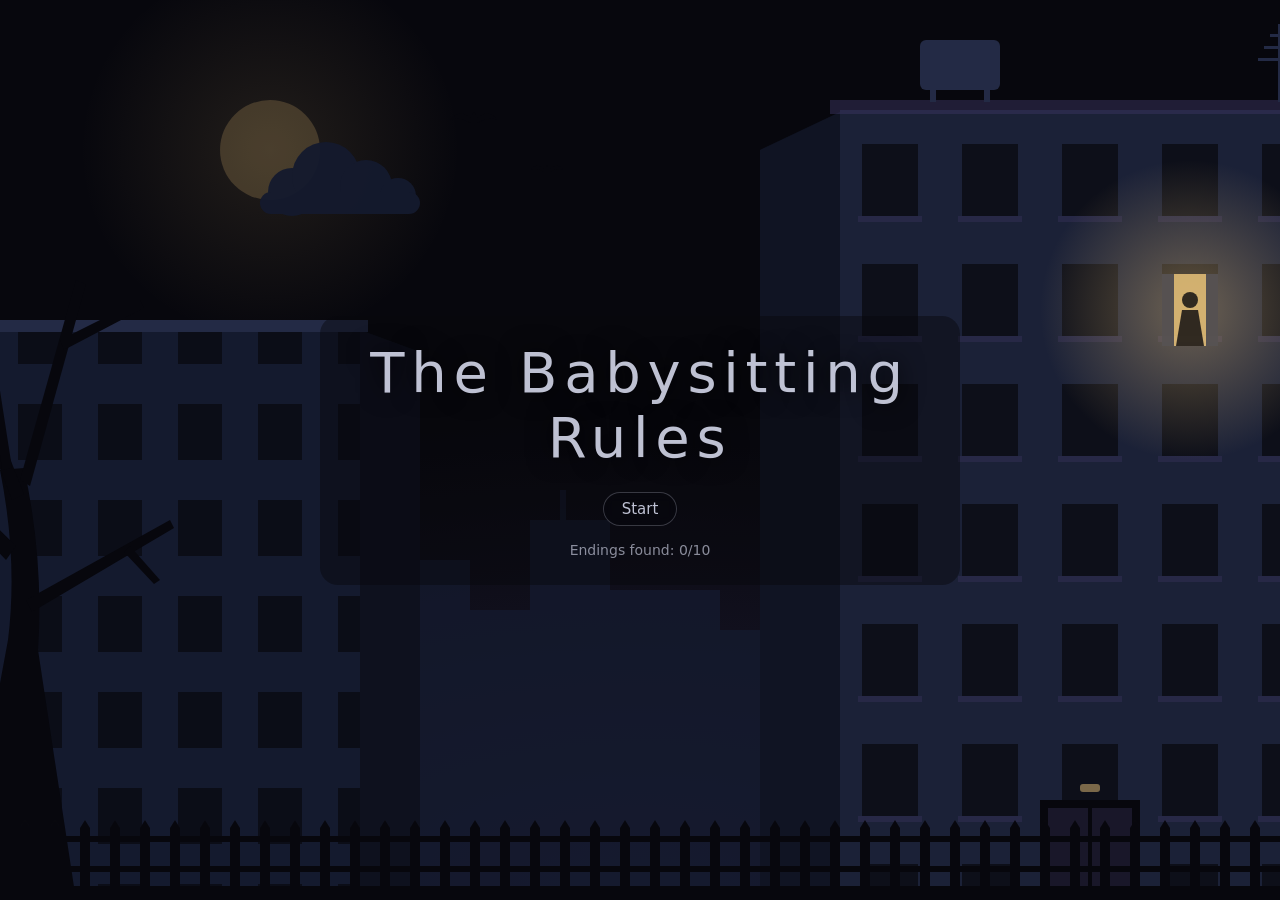
<file: babysitting-rules/index.html>
<!DOCTYPE html>
<html lang="en">
<head>
  <meta charset="utf-8">
  <meta name="viewport" content="width=device-width, initial-scale=1, maximum-scale=1, user-scalable=no, viewport-fit=cover">
  <title>The Babysitting Rules</title>   <!-- also the heading on the title screen -->
  <link rel="stylesheet" href="engine/engine.css">
  <link rel="stylesheet" href="style.css">   <!-- yours loads last, so it wins -->
  <!-- keeps the page tidy while the game loads: leave this line -->
  <style>body:not(.ready):not(.playing) > :not(#unzip):not(#problem):not(#warnings){display:none!important}</style>
  <meta name="theme-color" content="#07070d">
  <link rel="manifest" href="manifest.json">
  <link rel="icon" href="icons/icon-192.png">
</head>
<body>
  <p id="unzip">The game files are missing. If you opened this from a zip file, extract (unzip) the whole folder first, then open index.html inside it.</p>

  <!-- ✏️ THE STORY: every room, everything you can click, the notes and the endings.
       A <section class="room"> is a room, and its title is the name on the room's button.
       Its <nav> says which rooms you can walk to from it: <a href="#living"> goes to the room
       with id="living" (the button at the bottom shows that room's title).
       Each <button> inside it is something you can click: its title is what you see when your
       light is on it, and the words inside it pop up when you click it. style.css says where on
       the picture it sits.
       hidden means "not there yet": something in the night shows it later. -->

  <!-- The hallway: where the night starts -->
  <section class="room" id="entrance" title="Hallway">
    <nav>Go to:
      <a href="#living">Living room</a>
      <a href="#my-room">My room</a>
      <a href="#sister-room">Your sister's room</a>
      <a href="#bath">Bathroom</a>
      <a href="#bath-washer">Bathroom (laundry)</a>
      <a href="#master-door">Parents' door</a>
    </nav>

    <button id="hall-not-sister" class="not-sister" title="Your sister?" data-ending="it-wasnt-her" hidden></button>
    <button id="coats" title="Coat hooks">Mom's red coat is gone. So is Dad's.</button>
    <button id="light-switch" title="Light switch">Click. Click.</button>
    <button id="front-door" title="Front door">Locked. Mom and Dad have their keys.</button>
    <button id="fake-note" title="A note under the door" data-note="door-note" hidden></button>
    <button id="doorbell" title="Doorbell screen" data-camera="doorbell-camera"></button>
  </section>

  <!-- The living room, with the kitchen and the balcony door -->
  <section class="room" id="living" title="Living room">
    <nav>Go to: <a href="#entrance">Hallway</a></nav>

    <button id="living-not-sister" class="not-sister" title="Your sister?" data-ending="it-wasnt-her" hidden></button>
    <button id="counter" title="Kitchen counter">Crumbs. Somebody had cookies.</button>
    <button id="fridge" title="Fridge">Milk, leftover pizza, and way too much yogurt.</button>
    <button id="fridge-note" title="Note on the fridge" data-note="rules"></button>
    <button id="cat-bowl" title="Cat bowl">You fill the cat's bowl. She's asleep in her tree house and doesn't come.</button>
    <button id="living-window" class="window" title="Window">The city lights, far away.</button>
    <button id="sofa" title="Sofa">The remote is stuck between the cushions again.</button>
    <button id="balcony-door" title="Balcony door">Locked. It's cold out there, and there's no balcony light.</button>
    <button id="cat-outside" title="The cat?" hidden>She stares at you through the glass. Her eyes shine in your light.</button>
    <button id="reflection" title="Your reflection" data-ending="mirror" hidden></button>
  </section>

  <!-- Your own room -->
  <section class="room" id="my-room" title="My room">
    <nav>Go to: <a href="#entrance">Hallway</a></nav>

    <button id="my-not-sister" class="not-sister" title="Your sister?" data-ending="it-wasnt-her" hidden></button>
    <button id="posters" title="Posters">Your favorite book covers. The scary ones.</button>
    <button id="desk" title="Desk">Homework. It can wait until tomorrow.</button>
    <button id="my-window" class="window" title="Window">Other buildings, other windows. Most of them are dark.</button>
    <button id="my-bed" class="bed" title="My bed">Not sleepy. Not yet.</button>
  </section>

  <!-- Your sister's room -->
  <section class="room" id="sister-room" title="Your sister's room">
    <nav>Go to: <a href="#entrance">Hallway</a></nav>

    <button id="sister-window" class="window" title="Window">Just the dark, and your own face in the glass.</button>
    <button id="night-light" title="Night-light">A little moon. It keeps the monsters away. Supposedly.</button>
    <button id="sister-asleep" title="Your sister (asleep)" hidden>Your sister is fast asleep.</button>
    <button id="sister-awake" title="Your sister">You tuck your sister in. "Night night." She's asleep in seconds.</button>
    <button id="toys" title="Toys">A pile of stuffed animals. One of them is missing an eye.</button>
  </section>

  <!-- Outside Mom and Dad's bedroom. The door is a link: it takes you inside. -->
  <section class="room" id="master-door" title="Parents' door">
    <nav>Go to: <a href="#entrance">Hallway</a></nav>

    <button id="door-not-sister" class="not-sister" title="Your sister?" data-ending="it-wasnt-her" hidden></button>
    <a id="door-closed" href="#master" title="Parents' bedroom">You slip inside.</a>
    <button id="door-open" title="Go in" data-ending="open-door" hidden></button>
  </section>

  <!-- Mom and Dad's bedroom, with the cat's tree house and the walk-in closet -->
  <section class="room" id="master" title="Parents' bedroom">
    <nav>Go to: <a href="#master-door">Parents' door</a></nav>

    <button id="master-window" class="window" title="Window">No curtains. Just glass, and the night.</button>
    <button id="big-bed" class="bed" title="Big bed">Neatly made. Mom always makes it.</button>
    <button id="tree-house" title="The cat's tree house">The cat is curled up inside, fast asleep.</button>
    <a id="walk-in-door" href="#walk-in" title="Walk-in closet">You step into the closet.</a>
  </section>

  <!-- The walk-in closet: the place to hide for rule 1 -->
  <section class="room" id="walk-in" title="Walk-in closet">
    <nav>Go to: <a href="#master">Parents' bedroom</a></nav>

    <button id="door-light" title="Light under the door">A thin line of light from the bedroom.</button>
    <button id="clothes" title="Clothes">Mom's dresses. Dad's shirts. They smell like home.</button>
  </section>

  <!-- The bathroom with the washing machine -->
  <section class="room" id="bath-washer" title="Bathroom (laundry)">
    <nav>Go to: <a href="#entrance">Hallway</a></nav>

    <button id="laundry-lock" class="lock" title="Lock the door">Click. Locked.</button>
    <button id="laundry-mirror" class="mirror" title="Mirror">Just you. Good.</button>
    <button id="laundry-sink" class="sink" title="Sink">You brush your teeth. Minty.</button>
    <button id="washer" title="Washing machine">Its round window stares at you like a big glass eye.</button>
    <button id="laundry-shower" class="shower" title="Shower">Drip. Drip. Drip.</button>
  </section>

  <!-- The other bathroom: the safe one for rule 3 -->
  <section class="room" id="bath" title="Bathroom">
    <nav>Go to: <a href="#entrance">Hallway</a></nav>

    <button id="bath-lock" class="lock" title="Lock the door">Click. Locked.</button>
    <button id="bath-mirror" class="mirror" title="Mirror">Just you. Good.</button>
    <button id="bath-sink" class="sink" title="Sink">You brush your teeth. Minty.</button>
    <button id="basket" title="Laundry basket">Socks. So many socks.</button>
    <button id="bath-shower" class="shower" title="Shower">Drip. Drip. Drip.</button>
  </section>

  <!-- The doorbell camera. It's not a room you walk into: it opens on top of the hallway. -->
  <section class="room camera" id="doorbell-camera" title="Doorbell camera">
    <button id="talk" title="Talk">Static. Nobody's there.</button>
    <button id="open" title="Open the building door">You open the door downstairs. Nobody comes in.</button>
  </section>

  <!-- The notes you can find. The real one is always signed "Love you!"; the fake one never is. -->

  <article class="note" id="rules">
    <h2>Rules for tonight</h2>
    <p>Mom &amp; Dad</p>
    <ol>
      <li>By 8:30 your sister is asleep, and she doesn't wake up until morning. If she's standing in a doorway after 9, it isn't her. Don't answer when it calls your name. Go to our walk-in closet and wait until it stops.</li>
      <li>After dark, the balcony door is a mirror. If your reflection moves when you don't, walk away slowly and don't look back until you're in another room.</li>
      <li>If you see a face in the window, lock yourself in the bathroom <b>without</b> the washing machine and count to 100. Don't open the door for anyone, even if they sound like us.</li>
      <li>If the doorbell rings, check the camera first. If no one is there, don't answer. If the camera shows the inside of our apartment, take your sister and hide.</li>
      <li>The cat is never allowed on the balcony. If you see her out there, don't let her in. Check her tree house in our bedroom first.</li>
      <li>Keep our bedroom door closed. If you find it open, don't go in, not even to hide.</li>
      <li>We're home at 11:30. We have keys. We will <b>never</b> ring the doorbell.</li>
    </ol>
    <p class="sign">Love you! ❤️</p>
  </article>

  <article class="note fake" id="door-note">
    <p>The note on the fridge isn't from us. Rule 7 is wrong, we lost our keys!</p>
    <p>Let us in. Your sister is fine. Hurry.</p>
    <p>Mom &amp; Dad</p>
  </article>

  <!-- The endings. The one with class="win" is the good one. -->

  <section class="ending" id="it-wasnt-her">
    <h1>It wasn't her</h1>
    <p>You walk to the doorway. It smiles at you. Its smile is too wide.<br>
      In her room, your sister is still fast asleep.</p>
  </section>

  <section class="ending" id="mirror">
    <h1>Mirror</h1>
    <p>You stare. Your reflection stops pretending and puts its hand on the glass.<br>
      From the inside.</p>
  </section>

  <section class="ending" id="open-door">
    <h1>The open door</h1>
    <p>The bedroom is dark. Something on the bed sits up.</p>
  </section>

  <section class="ending" id="not-the-cat">
    <h1>Not the cat</h1>
    <p>It slips inside. It walks on two legs.</p>
  </section>

  <section class="ending" id="spin-cycle" data-sound="washer">
    <h1>Spin cycle</h1>
    <p>The washing machine starts by itself. Click. The lock turns the wrong way.</p>
  </section>

  <section class="ending" id="sounds-like-us">
    <h1>Sounds like us</h1>
    <p>You open the door. Dad is there. Dad doesn't blink.</p>
  </section>

  <section class="ending" id="nobody-there">
    <h1>Nobody there</h1>
    <p>"Hello?" The empty screen answers in your own voice.</p>
  </section>

  <section class="ending" id="lost-keys">
    <h1>We lost our keys</h1>
    <p>You let them in. Footsteps climb the stairs. Many more than two.<br>
      Real Mom always signs her notes "Love you!"…</p>
  </section>

  <section class="ending" id="forgot-her">
    <h1>You forgot her</h1>
    <p>You lock the door. From the hallway, your sister asks why you left her.</p>
  </section>

  <section class="ending win" id="home">
    <h1>Home at 11:30</h1>
    <p>Keys in the lock. Mom and Dad, the real ones. Mom asks how the cat was.<br>
      You check on your sister. She half-wakes and mumbles:<br>
      <i>"Who were you talking to all night? I was asleep."</i><br><br>
      <b>THE END?</b></p>
  </section>

  <!-- The game itself: leave these lines as they are. -->
  <script src="engine/errors.js"></script>   <!-- first: catches mistakes in everything after it -->
  <script src="engine/sound.js"></script>
  <script src="engine/engine.js"></script>
  <script src="engine/save.js"></script>
  <script src="engine/toolbox.js"></script>
  <script src="engine/loader.js"></script>   <!-- also adds the drawing for every room -->
  <script src="engine/check.js"></script>
  <script src="engine/view.js"></script>
  <script src="engine/editmode.js"></script>
  <script src="rules.js"></script>           <!-- yours, last, so every block already exists -->
</body>
</html>
</file>
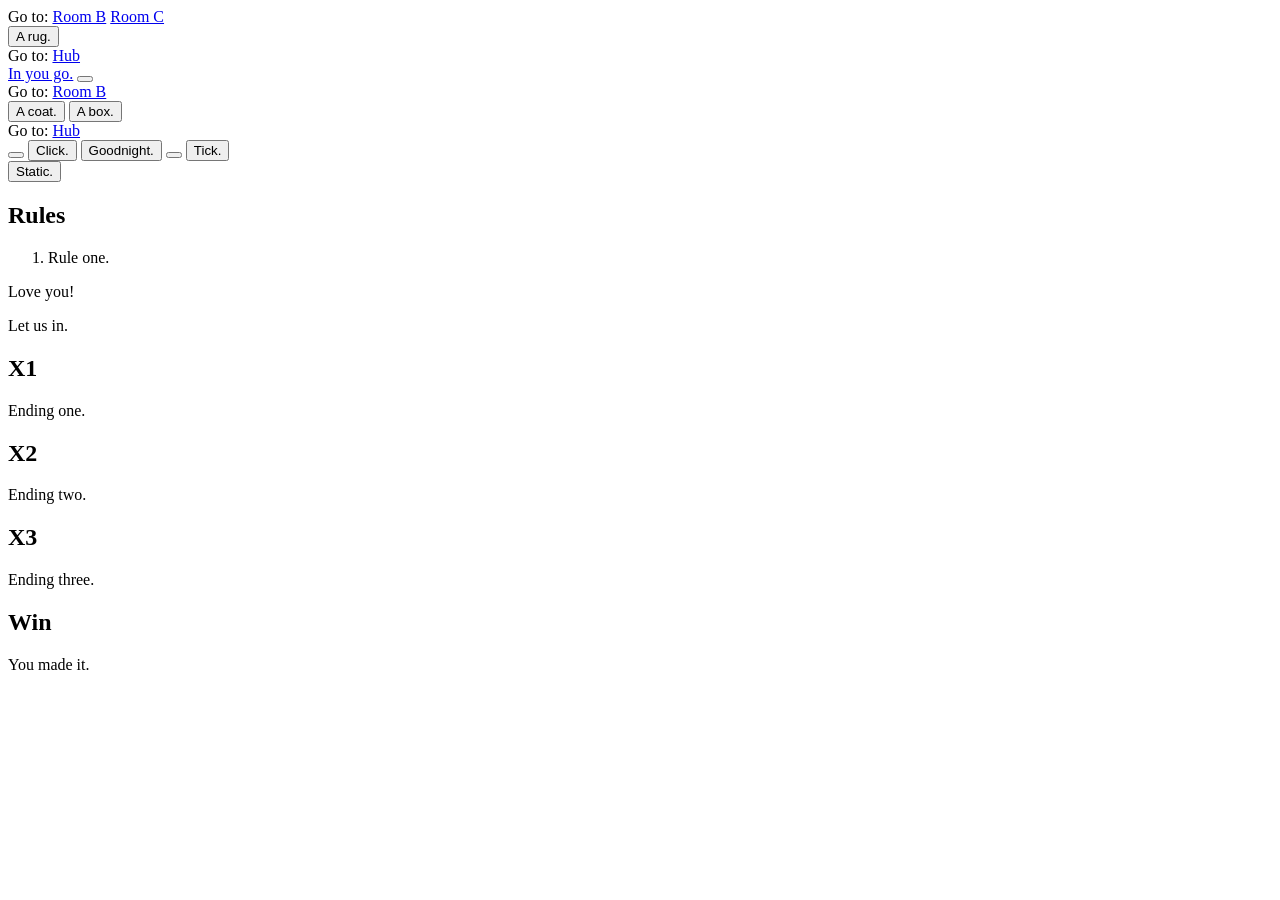
<file: tests/fixtures/index.html>
<!DOCTYPE html>
<html lang="en">
<head>
  <meta charset="utf-8">
  <title>The fixture world</title>
</head>
<body>
  <!-- A tiny made-up world for the engine's unit tests, written like babysitting-rules/index.html.
       tests/run-node.js reads it with Loader.read(minidom(this file).body); its night is in
       tests/fixtures/rules.js and its drawings in tests/fixtures/drawings.js. -->

  <!-- The hub, where the night starts -->
  <section class="room" id="a" title="Hub">
    <nav>Go to: <a href="#b">Room B</a> <a href="#c">Room C</a></nav>
    <button id="rug" title="Rug" data-minutes="0">A rug.</button>
  </section>

  <section class="room" id="b" title="Room B">
    <nav>Go to: <a href="#a">Hub</a></nav>
    <a id="door" href="#closet" title="Door">In you go.</a>
    <button id="note" title="Note" data-note="n1"></button>
  </section>

  <section class="room" id="closet" title="Closet">
    <nav>Go to: <a href="#b">Room B</a></nav>
    <button id="coat" title="Coat">A coat.</button>
    <button id="box" title="Box">A box.</button>
  </section>

  <section class="room" id="c" title="Room C">
    <nav>Go to: <a href="#a">Hub</a></nav>
    <button id="trap" title="Trap" data-ending="X1"></button>
    <button id="lamp" class="light" title="Lamp">Click.</button>
    <button id="kid" title="Kid">Goodnight.</button>
    <button id="cam" title="Camera" data-camera="feed"></button>
    <button id="clock" title="Clock" data-minutes="0">Tick.</button>
    <button id="ghostly" title="Ghostly" hidden>Boo.</button>
  </section>

  <!-- The camera: it opens on top of room c -->
  <section class="room camera" id="feed" title="Feed">
    <button id="talk" title="Talk">Static.</button>
  </section>

  <article class="note" id="n1"><h2>Rules</h2><ol><li>Rule one.</li></ol><p class="sign">Love you!</p></article>
  <article class="note fake" id="fake"><p>Let us in.</p></article>

  <section class="ending" id="X1"><h1>X1</h1>Ending one.</section>
  <section class="ending" id="X2"><h1>X2</h1>Ending two.</section>
  <section class="ending" id="X3"><h1>X3</h1>Ending three.</section>
  <section class="ending win" id="WIN"><h1>Win</h1>You made it.</section>
</body>
</html>
</file>
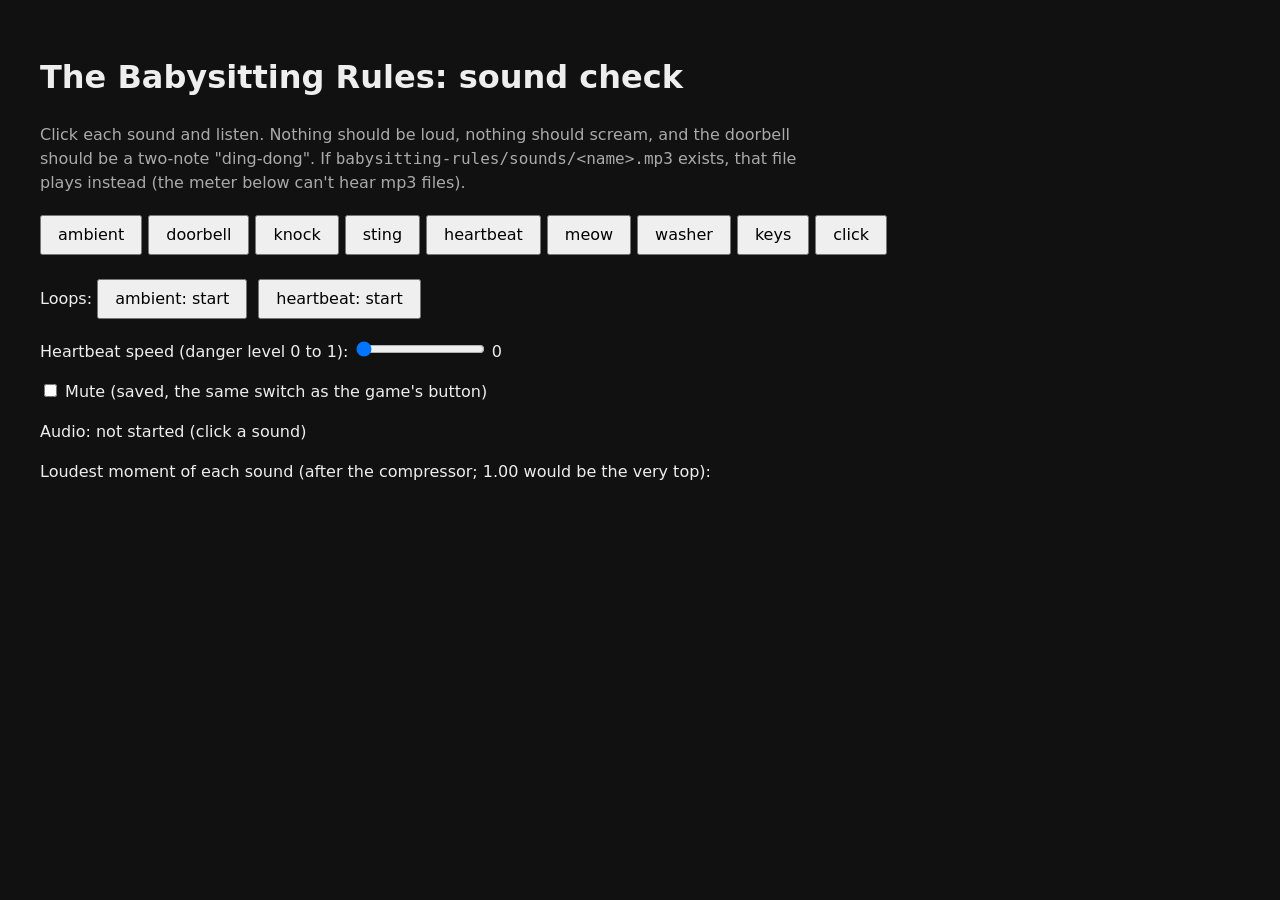
<file: tests/sounds.html>
<!DOCTYPE html>
<html lang="en">
<head>
  <meta charset="utf-8">
  <title>sound check</title>
  <style>
    body { font: 16px/1.5 system-ui, sans-serif; background: #111; color: #eee; padding: 24px 32px; }
    button { font: inherit; margin: 4px 6px 4px 0; padding: 6px 16px; }
    table { border-collapse: collapse; margin-top: 8px; }
    td { padding: 2px 16px 2px 0; font-family: ui-monospace, monospace; }
    .hint { color: #aaa; max-width: 760px; }
  </style>
</head>
<body>
  <!-- Builder-only page: listen to every sound of the game. Loads only engine/sound.js. -->
  <h1>The Babysitting Rules: sound check</h1>
  <p class="hint">Click each sound and listen. Nothing should be loud, nothing should scream, and the
    doorbell should be a two-note "ding-dong". If <code>babysitting-rules/sounds/&lt;name&gt;.mp3</code>
    exists, that file plays instead (the meter below can't hear mp3 files).</p>

  <p id="once"></p>
  <p>Loops:
    <button id="loop-ambient">ambient: start</button>
    <button id="loop-heartbeat">heartbeat: start</button>
  </p>
  <p><label>Heartbeat speed (danger level 0 to 1):
    <input id="rate" type="range" min="0" max="1" step="0.05" value="0"> <span id="rate-out">0</span></label></p>
  <p><label><input id="mute" type="checkbox"> Mute (saved, the same switch as the game's button)</label></p>
  <p>Audio: <span id="state">not started (click a sound)</span></p>
  <p>Loudest moment of each sound (after the compressor; 1.00 would be the very top):</p>
  <table id="peaks"></table>

  <script src="../babysitting-rules/engine/sound.js"></script>
  <script>
    // The level meter listens in on whatever sound.js connects to the speakers.
    var ctx = null, meter = null, current = null, peaks = {};
    var connect = AudioNode.prototype.connect;
    AudioNode.prototype.connect = function (to) {
      if (to instanceof AudioDestinationNode && !meter) {
        ctx = this.context;
        meter = ctx.createAnalyser();
        meter.fftSize = 4096;
        connect.call(this, meter);
      }
      return connect.apply(this, arguments);
    };

    var samples = new Float32Array(4096);
    setInterval(function () {
      if (ctx) document.getElementById("state").textContent = ctx.state;
      if (!meter || !current) return;
      meter.getFloatTimeDomainData(samples);
      var max = 0;
      for (var i = 0; i < samples.length; i++) max = Math.max(max, Math.abs(samples[i]));
      if (max > peaks[current]) {
        peaks[current] = max;
        showPeaks();
      }
    }, 30);

    function showPeaks() {
      var html = "";
      Object.keys(peaks).forEach(function (n) {
        var p = peaks[n];
        var db = p > 0 ? (20 * Math.log10(p)).toFixed(1) + " dB" : "silent";
        html += "<tr><td>" + n + "</td><td>" + p.toFixed(3) + "</td><td>" + db + "</td></tr>";
      });
      document.getElementById("peaks").innerHTML = html;
    }

    function measure(name) {
      current = name;
      peaks[name] = 0;
      showPeaks();
    }

    Sound.names.forEach(function (name) {
      var b = document.createElement("button");
      b.textContent = name;
      b.addEventListener("click", function () {
        Sound.unlock();
        measure(name);
        Sound.play(name);
      });
      document.getElementById("once").appendChild(b);
    });

    ["ambient", "heartbeat"].forEach(function (name) {
      var b = document.getElementById("loop-" + name);
      var on = false;
      b.addEventListener("click", function () {
        Sound.unlock();
        on = !on;
        if (on) {
          measure(name + " (loop)");
          Sound.loop(name);
        } else {
          Sound.stop(name);
        }
        b.textContent = name + ": " + (on ? "stop" : "start");
      });
    });

    var rate = document.getElementById("rate");
    rate.addEventListener("input", function () {
      Sound.setHeartRate(Number(rate.value));
      document.getElementById("rate-out").textContent = rate.value;
    });

    var mute = document.getElementById("mute");
    mute.checked = Sound.muted();
    mute.addEventListener("change", function () {
      Sound.unlock();
      Sound.setMuted(mute.checked);
    });
  </script>
</body>
</html>
</file>
<file: babysitting-rules/engine/engine.css>
/* The machinery's look: the stage, the dark, the buttons and panels, phones.
   Her own look (colors, font, notes, where each button is) is in style.css, which loads after
   this file and wins. */
:root {
  /* the game's own buttons and panels (style.css may change these too) */
  --ui: rgba(232, 236, 255, 0.82);
  --ui-bg: rgba(7, 7, 13, 0.55);
  --ui-line: rgba(232, 236, 255, 0.22);
}

* { box-sizing: border-box; }

html, body {
  margin: 0;
  width: 100%;
  height: 100%;
  overflow: hidden;
  background: var(--void);
  color: var(--ui);
}

/* the notes and endings written in index.html: the notes move into the notes panel, and the game
   shows the endings its own way */
body > .note, body > .ending { display: none; }

#overlay, #tint, #title-art { position: fixed; inset: 0; }
#title-art svg { width: 100%; height: 100%; display: block; }
/* a finger moves the light: the page itself never scrolls or zooms */
body.playing { touch-action: none; }

/* lights on: a soft vignette around the edges */
#overlay {
  z-index: 3;
  pointer-events: none;
  background: radial-gradient(ellipse at center, transparent 55%, rgba(0, 0, 0, 0.55) 100%);
}
/* lights out: near-black, except where the phone light points */
body.dark #overlay {
  background: rgba(2, 2, 6, 0.97);
  -webkit-mask-image: radial-gradient(circle var(--fr, 300px) at var(--fx, 50%) var(--fy, 50%), transparent 0, transparent 40%, rgba(0, 0, 0, 0.7) 78%, #000 100%);
  mask-image: radial-gradient(circle var(--fr, 300px) at var(--fx, 50%) var(--fy, 50%), transparent 0, transparent 40%, rgba(0, 0, 0, 0.7) 78%, #000 100%);
}
/* danger: everything goes a little red */
#tint { z-index: 2; pointer-events: none; background: var(--danger); opacity: 0; transition: opacity 0.6s; mix-blend-mode: screen; }
body.danger #tint { opacity: 0.35; }

/* film grain */
#grain { display: none; position: fixed; z-index: 5; top: -50%; left: -50%; width: 200%; height: 200%; pointer-events: none; opacity: 0.06; animation: grain 0.7s steps(6) infinite; }
body.playing #grain { display: block; }
body.dark #grain { opacity: 0.1; }
@keyframes grain {
  0% { transform: translate(0, 0); }
  20% { transform: translate(-6%, 4%); }
  40% { transform: translate(5%, -7%); }
  60% { transform: translate(-3%, -4%); }
  80% { transform: translate(7%, 3%); }
  100% { transform: translate(-4%, 6%); }
}

/* jump scares and shaking */
[data-scare].scare-in { transform-box: fill-box; transform-origin: center; animation: scare-in 0.45s ease-out; }
@keyframes scare-in {
  0% { transform: scale(0.5); opacity: 0; }
  60% { transform: scale(1.12) translate(3px, -2px); opacity: 1; }
  80% { transform: scale(0.98) translate(-3px, 2px); }
  100% { transform: scale(1) translate(0, 0); }
}
.shake { animation: shake 0.4s linear; }
@keyframes shake {
  0%, 100% { transform: translate(0, 0); }
  20% { transform: translate(-8px, 4px); }
  40% { transform: translate(7px, -5px); }
  60% { transform: translate(-5px, -3px); }
  80% { transform: translate(4px, 5px); }
}
/* holds the camera's Close button */
#camera { display: none; }
#camera.on { display: block; }

button {
  font: inherit;
  font-size: 15px;
  color: var(--ui);
  background: var(--ui-bg);
  border: 1px solid var(--ui-line);
  border-radius: 999px;
  padding: 7px 18px;
  cursor: pointer;
  backdrop-filter: blur(6px);
}
button:hover, button:focus-visible { background: rgba(232, 236, 255, 0.16); outline: none; }

/* ---------- the picture: each room is a 16:9 stage ---------- */

/* As big as fits in the middle of the screen, with black bars where the screen's shape doesn't
   match. Only the room you're in shows (class "here"); an open camera shows on top of it. */
.room {
  display: none;
  position: fixed;
  z-index: 1;
  inset: 0;
  margin: auto;
  width: min(100vw, 100vh * 16 / 9);
  width: min(100vw, 100dvh * 16 / 9);  /* phones: the height you can see, with the browser's bar showing or not */
  aspect-ratio: 16 / 9;
  background: var(--wall);
}
.room.here { display: block; }
.room.camera { z-index: 4; background: var(--void); }  /* above the dark: the camera screen glows by itself */
.room > .drawing { position: absolute; inset: 0; pointer-events: none; }
.room > .drawing svg { display: block; width: 100%; height: 100%; }
.room > nav { display: none; }  /* its links are the room buttons at the bottom */

/* the buttons and links over the picture are invisible: you see the drawing under them */
.room > button, .room > a {
  position: absolute;
  left: -100%; top: -100%; width: 0; height: 0;  /* off the picture until a line below says where it goes */
  display: block;
  margin: 0;
  padding: 0;
  border: 0;
  border-radius: 0;
  background: none;
  -webkit-backdrop-filter: none;
  backdrop-filter: none;
  font-size: 0;
  color: transparent;
  overflow: hidden;
  cursor: pointer;
  outline: none;
  -webkit-tap-highlight-color: transparent;
  -webkit-user-drag: none;
}
.room > [hidden] { display: none !important; }
/* a button with nothing drawn for it gets a box you can see */
.room > .plain { background: rgba(232, 236, 255, 0.12); border: 2px dashed var(--ui-line); border-radius: 10px; }
/* the glow on the thing you're pointing at (mouse), focusing (keyboard) or tapped once (phone) */
.lit { filter: brightness(1.35) drop-shadow(0 0 6px var(--glow)); }

/* in-game UI: only while playing */
#ui-clock, #ui-mute, #ui-notes-btn, #ui-bar, #ui-popup { display: none; position: fixed; z-index: 10; }
body.playing #ui-clock, body.playing #ui-mute, body.playing #ui-notes-btn, body.playing #ui-bar { display: flex; }

#ui-clock { top: 16px; left: 20px; font-size: 22px; letter-spacing: 0.08em; text-shadow: 0 1px 6px #000; }
#ui-notes-btn { top: 12px; right: 16px; }
/* the sound button, next to the clock: a speaker, crossed out when muted */
#ui-mute { top: 12px; left: 104px; padding: 6px 12px; }
#ui-mute svg { width: 20px; height: 20px; fill: none; stroke: currentColor; stroke-width: 1.6; stroke-linecap: round; }
#ui-mute .off, #ui-mute.muted .on { display: none; }
#ui-mute.muted .off { display: inline; }

#ui-bar { bottom: 16px; left: 50%; transform: translateX(-50%); gap: 12px; width: max-content; align-items: center; max-width: 96vw; }
#ui-nav { display: flex; gap: 6px; flex-wrap: wrap; justify-content: center; }
#ui-wait { border-style: dashed; }

#ui-popup {
  bottom: 104px;
  left: 50%;
  transform: translateX(-50%);
  max-width: min(640px, 90vw);
  padding: 10px 20px;
  font-size: 17px;
  line-height: 1.4;
  text-align: center;
  background: var(--ui-bg);
  border: 1px solid var(--ui-line);
  border-radius: 14px;
  backdrop-filter: blur(6px);
  cursor: pointer;
}
body.playing #ui-popup { display: none; }
body.playing #ui-popup.on { display: block; }

#ui-label {
  display: none;
  position: fixed;
  z-index: 20;
  transform: translate(-50%, calc(-100% - 18px));
  padding: 3px 10px;
  font-size: 14px;
  background: var(--ui-bg);
  border: 1px solid var(--ui-line);
  border-radius: 8px;
  pointer-events: none;
  white-space: nowrap;
}
#ui-label.on { display: block; }

#camera-close { position: fixed; z-index: 12; top: 12px; right: 16px; }

/* notes */
#notes { display: none; position: fixed; inset: 0; z-index: 30; background: rgba(7, 7, 13, 0.7); align-items: center; justify-content: center; }
#notes.on { display: flex; }
#notes .panel { display: flex; flex-direction: column; align-items: center; gap: 16px; max-width: 96vw; max-height: 94vh; }
#notes-list { display: flex; gap: 24px; justify-content: center; align-items: center; overflow: hidden; max-width: 98vw; max-height: 88vh; padding: 14px; font-size: 17px; }
#notes-list .none { opacity: 0.6; }
#notes-list > [hidden] { display: none !important; }  /* a note you haven't found yet */

/* notes are landscape cards; the rules flow in two columns, and a rule never splits between them */
.note { padding: 1.2em 1.6em; box-shadow: 0 8px 30px #000; line-height: 1.35; }
.note h2, .note p, .note ol { margin: 0 0 0.35em; }
.note h2 { font-size: 1.2em; margin-bottom: 0.1em; }
.note h2 + p { margin-bottom: 0.75em; }
.note ol { padding: 0; list-style-position: inside; }
.note li { margin: 0 0 0.35em; break-inside: avoid; }
.note h2, .note h2 + p, .note .sign { column-span: all; }
.note .sign { text-align: right; margin: 0.8em 0 0; }
#rules { width: min(62em, 92vw); column-count: 2; column-gap: 2em; }
/* both notes found: side by side, the fridge note big and the fake one small */
#notes-list.both #rules { width: min(50em, 64vw); }
.note.fake { width: min(19em, 28vw); }

/* title and ending */
#title, #ending { display: none; position: fixed; inset: 0; z-index: 40; align-items: center; justify-content: center; text-align: center; }
#title.on, #ending.on { display: flex; }
#ending { background: rgba(7, 7, 13, 0.93); z-index: 35; }
#title { background: var(--void); }
.menu { position: relative; display: flex; flex-direction: column; align-items: center; gap: 14px; max-width: min(640px, 90vw); padding: 24px; }
.menu h1 { margin: 0 0 8px; font-size: clamp(30px, 6vw, 56px); font-weight: 200; letter-spacing: 0.12em; text-shadow: 0 0 24px rgba(0, 0, 0, 0.9); }
.menu p { margin: 0; font-size: 18px; line-height: 1.5; }
#title .menu { background: rgba(7, 7, 13, 0.45); border-radius: 18px; }
#title-count { font-size: 14px; opacity: 0.7; }
#ending-buttons { display: flex; gap: 12px; margin-top: 10px; }

/* "The game files are missing…" in index.html waits 2 seconds before it shows, so it doesn't flash
   while a slow phone loads the game (errors.js hides it once it's here). Without this file, as in a
   zip that wasn't unzipped, it shows at once. */
#unzip { animation: unzip-show 0s 2s both; }
@keyframes unzip-show { from { visibility: hidden; } }

/* error box */
#problem { display: none; position: fixed; inset: 0; z-index: 100; padding: 8vh 10vw; background: #000; color: #fff; font-size: 18px; line-height: 1.5; overflow: auto; }
#problem.on { display: block; }
#problem h2 { color: #ffb4b4; font-weight: 400; }
#warnings { position: fixed; z-index: 90; bottom: 8px; left: 8px; max-height: 40vh; overflow: auto; padding: 8px 12px; font-size: 13px; background: var(--ui-bg); border: 1px solid var(--ui-line); border-radius: 8px; }
/* a mistake in rules.js while playing: a small box at the top, and the game goes on (OK closes it) */
#rule-problem { display: none; position: fixed; z-index: 95; top: 56px; left: 50%; transform: translateX(-50%); max-width: min(640px, 92vw); padding: 8px 12px; gap: 12px; align-items: center; font-size: 14px; background: var(--ui-bg); border: 1px solid #ffb4b4; border-radius: 10px; }
#rule-problem.on { display: flex; }
#rule-problem p { margin: 2px 0; }

/* your reflection sways slowly while you stand still (living room, rule 2) */
[data-name="reflection"] { transform-box: fill-box; transform-origin: 50% 100%; animation: sway 5s ease-in-out infinite; }
@keyframes sway {
  0%, 100% { transform: rotate(0deg) translateX(0); }
  30% { transform: rotate(-2deg) translateX(-6px); }
  70% { transform: rotate(2.5deg) translateX(8px); }
}

/* the washing machine drum spins by itself (bathroom with the washer, rule 3) */
[data-name="washer-spin"] { transform-box: fill-box; transform-origin: center; animation: washer-spin 0.8s linear infinite; }
@keyframes washer-spin {
  to { transform: rotate(360deg); }
}

/* edit mode (press E): boxes around clickable things, and the panel */
#edit-panel { display: none; position: fixed; z-index: 50; top: 52px; left: 16px; max-width: 360px; padding: 10px 14px; font-size: 13px; line-height: 1.7; background: rgba(7, 7, 13, 0.85); border: 1px solid var(--ui-line); border-radius: 10px; }
body.editing #edit-panel { display: block; }
#edit-panel select, #edit-panel input[size] { font: inherit; color: #000; }
#edit-panel button { padding: 2px 12px; font-size: 13px; }
#edit-tonight summary { cursor: pointer; }
#edit-night { margin: 2px 0 0; padding: 0; list-style: none; max-height: 30vh; overflow: auto; font: 12px/1.6 monospace; }
#edit-night li { cursor: pointer; white-space: nowrap; overflow: hidden; text-overflow: ellipsis; }
#edit-night li:hover { color: #7dffa0; }
#edit-night li.done { opacity: 0.45; }
#edit-flags { display: flex; flex-wrap: wrap; gap: 0 12px; max-height: 40vh; overflow: auto; margin-top: 6px; }
#edit-boxes { position: fixed; inset: 0; z-index: 15; pointer-events: none; }
.edit-box { position: fixed; border: 1px dashed #7dffa0; color: #7dffa0; font: 11px/1 monospace; padding: 2px; text-shadow: 0 0 3px #000; }

/* ---------- phones ---------- */

/* no zooming, scrolling or text selection while playing with a finger */
html, body { overscroll-behavior: none; }
body { -webkit-user-select: none; user-select: none; -webkit-touch-callout: none; }
button { touch-action: manipulation; }

/* the tap hint on the title screen, only on phones */
.touch-hint { display: none; font-size: 13px; opacity: 0.6; }
html.touch .touch-hint { display: block; }

/* held upright: ask to turn the phone sideways */
#rotate { display: none; position: fixed; inset: 0; z-index: 200; flex-direction: column; align-items: center; justify-content: center; gap: 22px; background: var(--void); color: var(--ui); font-size: 18px; text-align: center; }
#rotate .phone { width: 46px; height: 80px; border: 3px solid var(--ui); border-radius: 9px; animation: turn-sideways 2.4s ease-in-out infinite; }
@keyframes turn-sideways {
  0%, 30% { transform: rotate(0deg); }
  60%, 100% { transform: rotate(-90deg); }
}
@media (orientation: portrait) {
  html.touch #rotate { display: flex; }
}

/* phones are slower: calmer grain, no blur behind buttons */
html.touch #grain { animation-duration: 1.4s; }
html.touch button:not(.room > *), html.touch #ui-popup { -webkit-backdrop-filter: none; backdrop-filter: none; background: rgba(7, 7, 13, 0.78); }

/* the name label sits above the finger, not under it */
html.touch #ui-label { transform: translate(-50%, calc(-100% - 40px)); }

/* short screens (a phone held sideways): everything smaller, one row of room buttons */
@media (max-height: 500px) {
  button { font-size: 13px; padding: 5px 10px; }
  #ui-clock { top: max(8px, env(safe-area-inset-top)); left: max(12px, env(safe-area-inset-left)); font-size: 16px; }
  #ui-mute { top: max(5px, env(safe-area-inset-top)); left: calc(max(12px, env(safe-area-inset-left)) + 58px); padding: 4px 9px; }
  #ui-mute svg { width: 16px; height: 16px; }
  #ui-notes-btn, #camera-close { top: max(5px, env(safe-area-inset-top)); right: max(10px, env(safe-area-inset-right)); padding: 4px 10px; }
  #ui-bar { bottom: max(6px, env(safe-area-inset-bottom)); gap: 6px; max-width: calc(100vw - 16px); }
  #ui-nav { flex-wrap: nowrap; gap: 4px; overflow-x: auto; scrollbar-width: none; }
  #ui-nav::-webkit-scrollbar { display: none; }
  #ui-nav button, #ui-wait { white-space: nowrap; flex: none; }
  #ui-popup { bottom: 46px; font-size: 14px; padding: 7px 14px; max-width: 80vw; }
  #ui-label { font-size: 13px; }
  .menu { gap: 8px; padding: 12px; }
  .menu h1 { font-size: min(6vw, 10vh); margin-bottom: 2px; }
  .menu p { font-size: 15px; }
  #ending-buttons { margin-top: 4px; }
  #notes .panel { max-height: 98vh; gap: 6px; }
  #notes-list { max-height: 90vh; padding: 8px; }
}
</file>
<file: babysitting-rules/style.css>
/* ✏️ Your style sheet: how the game looks. Change something, save, and reload the page (F5).
   The machinery's own look is in engine/engine.css; this file loads after it, so yours wins. */

/* The colors every room uses. Change one and the whole game changes! */
:root {
  --void: #07070d;       /* almost black */
  --wall: #141a2e;       /* the walls */
  --furniture: #232a45;  /* furniture */
  --accent: #3b3560;     /* edges and handles */
  --glow: #e8c27a;       /* lamp light */
  --danger: #7a0d18;     /* the red when something is wrong */
  --skin: #b9c4b0;       /* faces and creatures */

  /* How big your phone light is: 22 means 22% of the picture's width. */
  --flashlight-size: 22;
}

/* The letters of the whole game: the first font your computer has wins. */
body {
  font-family: "Segoe UI", system-ui, -apple-system, Helvetica, Arial, sans-serif;
  font-weight: 300;
}

/* The notes: paper color and ink color. */
.note { color: #2a2118; background: #e9e0c8; }

/* Mom's note on the fridge: handwriting, a little crooked. */
#rules { font-family: "Segoe Print", "Bradley Hand", "Comic Sans MS", cursive; transform: rotate(-1deg); }

/* The fake note: different handwriting, darker ink, crooked the other way. */
.note.fake {
  font-family: "Ink Free", "Chalkduster", "Marker Felt", fantasy;
  color: #3a0b12;
  background: #d8d2bf;
  transform: rotate(2.5deg);
}

/* Where each button is on the picture, in % of the picture: left and top are its top-left
   corner, width and height its size. Press E in the game to see the boxes. */
/* Hallway */
#hall-not-sister { left: 82.9%; top: 48.4%; width: 6.0%; height: 34.9%; }
#coats { left: 25.3%; top: 31.1%; width: 13.1%; height: 22.0%; }
#light-switch { left: 39.3%; top: 43.3%; width: 2.4%; height: 6.9%; }
#front-door { left: 42.8%; top: 25.1%; width: 14.5%; height: 47.6%; }
#fake-note { left: 46.0%; top: 70.9%; width: 8.3%; height: 4.9%; }
#doorbell { left: 59.1%; top: 36.4%; width: 4.4%; height: 15.1%; }
/* Living room */
#living-not-sister { left: 11.1%; top: 48.4%; width: 6.0%; height: 34.9%; }
#counter { left: 34.1%; top: 50.8%; width: 14.1%; height: 20.3%; }
#fridge { left: 26.3%; top: 25.3%; width: 7.6%; height: 45.8%; }
#fridge-note { left: 27.9%; top: 42.6%; width: 3.8%; height: 8.5%; }
#cat-bowl { left: 37.4%; top: 77.2%; width: 5.3%; height: 2.9%; }
#living-window { left: 51.1%; top: 22.0%; width: 15.3%; height: 27.1%; }
#sofa { left: 49.3%; top: 55.6%; width: 19.6%; height: 16.4%; }
#balcony-door { left: 76.3%; top: 16.7%; width: 13.8%; height: 71.9%; }
#cat-outside { left: 78.8%; top: 62.9%; width: 4.5%; height: 13.1%; }
#reflection { left: 82.4%; top: 46.4%; width: 6.1%; height: 33.3%; }
/* My room */
#my-not-sister { left: 11.1%; top: 48.4%; width: 6.0%; height: 34.9%; }
#posters { left: 26.9%; top: 21.9%; width: 13.7%; height: 27.5%; }
#desk { left: 26.3%; top: 50.2%; width: 17.0%; height: 23.1%; }
#my-window { left: 43.1%; top: 22.0%; width: 16.3%; height: 28.0%; }
#my-bed { left: 60.8%; top: 51.8%; width: 25.6%; height: 31.1%; }
/* Your sister's room */
#sister-window { left: 27.5%; top: 22.0%; width: 16.5%; height: 28.0%; }
#night-light { left: 44.8%; top: 53.3%; width: 4.8%; height: 9.1%; }
#sister-asleep { left: 52.9%; top: 57.8%; width: 18.4%; height: 10.2%; }
#sister-awake { left: 33.8%; top: 60.3%; width: 10.5%; height: 23.0%; }
#toys { left: 73.8%; top: 61.4%; width: 13.8%; height: 21.2%; }
/* Parents' door */
#door-not-sister { left: 82.9%; top: 48.4%; width: 6.0%; height: 34.9%; }
#door-closed { left: 42.8%; top: 25.1%; width: 14.5%; height: 46.0%; }
#door-open { left: 41.9%; top: 25.1%; width: 16.3%; height: 49.1%; }
/* Parents' bedroom */
#master-window { left: 42.4%; top: 21.1%; width: 15.3%; height: 27.1%; }
#big-bed { left: 31.3%; top: 50.2%; width: 37.5%; height: 33.9%; }
#tree-house { left: 13.4%; top: 46.0%; width: 14.9%; height: 37.3%; }
#walk-in-door { left: 78.1%; top: 18.9%; width: 9.4%; height: 66.7%; }
/* Walk-in closet */
#door-light { left: 36.9%; top: 65.6%; width: 26.3%; height: 16.7%; }
#clothes { left: 11.0%; top: 25.2%; width: 20.1%; height: 34.5%; }
/* Bathroom (laundry) */
#laundry-lock { left: 15.8%; top: 37.3%; width: 6.0%; height: 12.0%; }
#laundry-mirror { left: 29.1%; top: 25.8%; width: 11.8%; height: 22.9%; }
#laundry-sink { left: 27.6%; top: 48.9%; width: 14.8%; height: 22.2%; }
#washer { left: 49.1%; top: 48.9%; width: 11.9%; height: 22.4%; }
#laundry-shower { left: 76.4%; top: 14.1%; width: 11.6%; height: 71.0%; }
/* Bathroom */
#bath-lock { left: 15.8%; top: 37.3%; width: 6.0%; height: 12.0%; }
#bath-mirror { left: 29.1%; top: 25.8%; width: 11.8%; height: 22.9%; }
#bath-sink { left: 27.6%; top: 48.9%; width: 14.8%; height: 22.2%; }
#basket { left: 45.9%; top: 50.8%; width: 16.3%; height: 24.3%; }
#bath-shower { left: 76.4%; top: 14.1%; width: 11.6%; height: 71.0%; }
/* Doorbell camera */
#talk { left: 79.1%; top: 32.9%; width: 8.0%; height: 19.7%; }
#open { left: 79.1%; top: 57.3%; width: 8.0%; height: 19.7%; }
</file>
